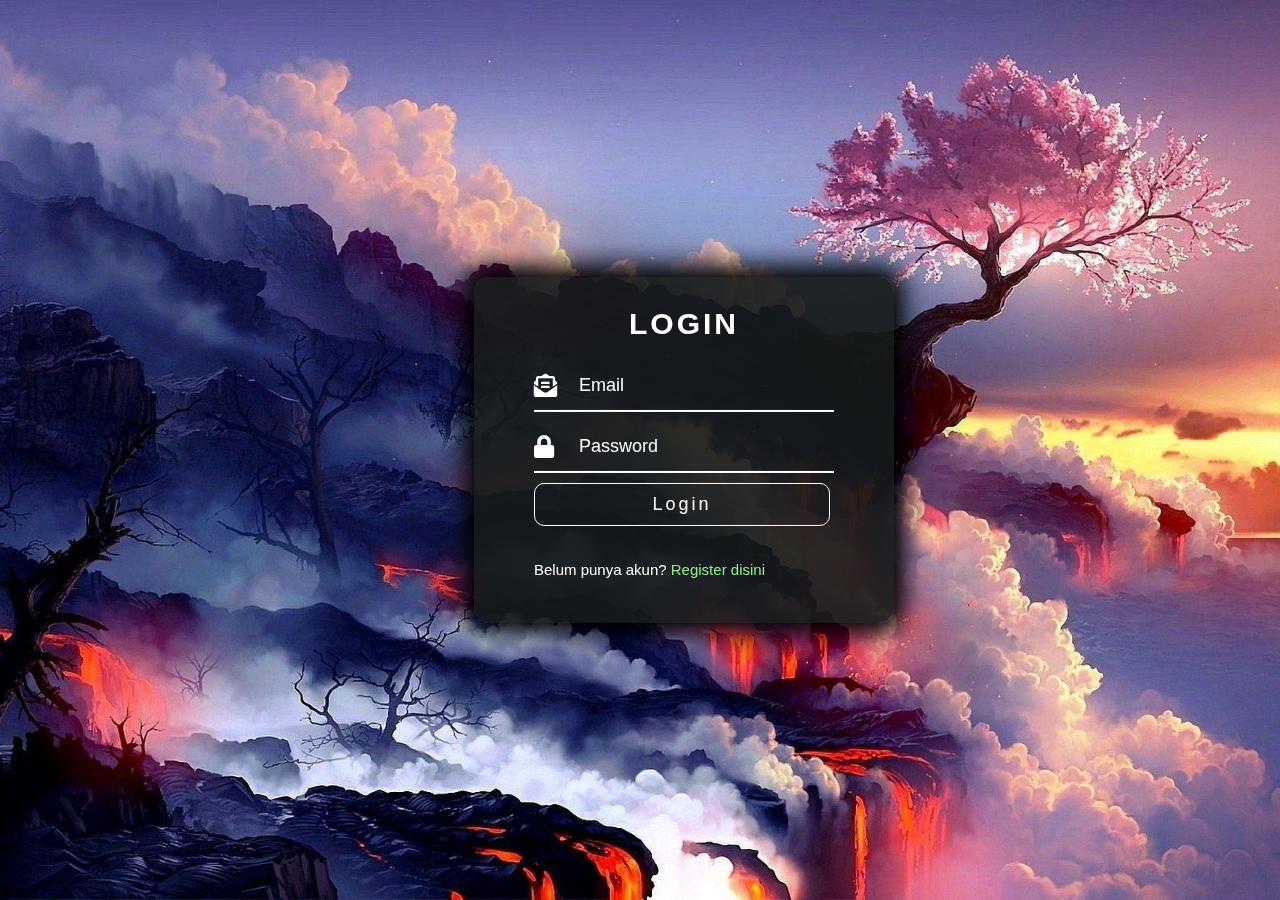
<file: index.html>
<!DOCTYPE html>
<html lang="en">

<head>
    <meta charset="UTF-8">
    <meta http-equiv="X-UA-Compatible" content="IE=edge">
    <meta name="viewport" content="width=device-width, initial-scale=1.0">
    <link rel="stylesheet" href="styleA.css" media="screen" title="no title">
    <link rel="stylesheet" href="https://use.fontawesome.com/releases/v5.6.3/css/all.css">
    <title>Login Page</title>
</head>

<body>
    <div class="input">
        <h1>LOGIN</h1>
        <form action="login.php" method="POST">
            <div class="box-input">
                <i class="fas fa-envelope-open-text"></i>
                <input type="text" name="email" placeholder="Email">
            </div>
            <div class="box-input">
                <i class="fas fa-lock"></i>
                <input type="password" name="password" placeholder="Password">
            </div>
            <a href="dashboard.html">
                <button type="submit" name="login" class="btn-input">Login</button>
            </a>
            <div class="bottom">
                <p>Belum punya akun?
                    <a href="register.html">Register disini</a>
                </p>
            </div>
        </form>
    </div>
</body>

</html>
</file>
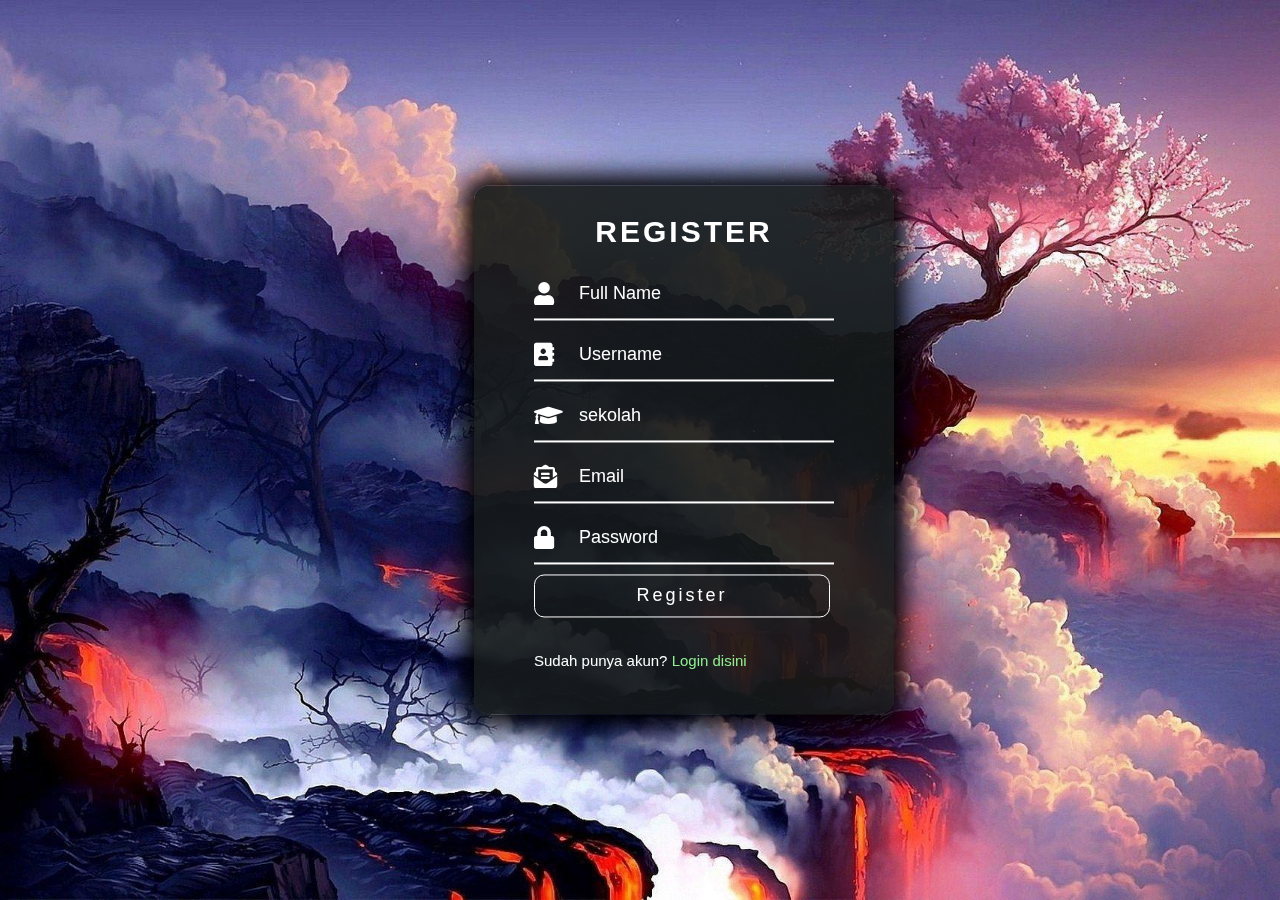
<file: register.html>
<!DOCTYPE html>
<html lang="en">

<head>
    <meta charset="UTF-8">
    <meta http-equiv="X-UA-Compatible" content="IE=edge">
    <meta name="viewport" content="width=device-width, initial-scale=1.0">
    <link rel="stylesheet" href="styleB.css" media="screen" title="no title">
    <link rel="stylesheet" href="https://use.fontawesome.com/releases/v5.6.3/css/all.css">
    <title>Register Page</title>
</head>

<body>
    <div class="input">
        <h1>REGISTER</h1>
        <form action="register.php" method="POST">
            <div class="box-input">
                <i class="fas fa-user"></i>
                <input type="text" name="fullname" placeholder="Full Name">
            </div>
            <div class="box-input">
                <i class="fas fa-address-book"></i>
                <input type="text" name="username" placeholder="Username">
            </div>
            <div class="box-input">
                <i class="fas fa-graduation-cap"></i>
                <input type="text" name="sekolah" placeholder="sekolah">
            </div>
            <div class="box-input">
                <i class="fas fa-envelope-open-text"></i>
                <input type="text" name="email" placeholder="Email">
            </div>
            <div class="box-input">
                <i class="fas fa-lock"></i>
                <input type="password" name="password" placeholder="Password">
            </div>
            <a href="index.html">
                <button type="submit" name="register" class="btn-input">Register</button>
            </a>
            <div class="bottom">
                <p>Sudah punya akun?
                    <a href="index.html">Login disini</a>
                </p>
            </div>
        </form>
    </div>
</body>

</html>
</file>
<file: styleA.css>
body {
    margin: 0;
    padding: 0;
    background: url(bgr.jpg);
    background-size: cover;
    background-position: center;
    background-repeat: no-repeat;
    background-attachment: fixed;
    font-family: sans-serif;
}

.input {
    position: fixed;
    top: 50%;
    left: 600px;
    transform: translate(-30%, -50%);
    background: rgba(21, 26, 24, 0.9);
    padding: 50px;
    width: 320px;
    box-shadow: 0px 0px 25px 10px black;
    border-radius: 15px;
}

.input h1 {
    text-align: center;
    color: white;
    font-size: 30px;
    font-family: sans-serif;
    letter-spacing: 3px;
    padding-top: 0;
    margin-top: -20px;
}

.box-input {
    display: flex;
    justify-content: space-between;
    margin: 10px;
    border-bottom: 2px solid white;
    padding: 8px 0;
}

.box-input i {
    font-size: 23px;
    color: white;
    padding: 5px 0;
}

.box-input input {
    width: 85%;
    padding: 5px 0;
    background: none;
    border: none;
    outline: none;
    color: white;
    font-size: 18px;
}

.box-input input::placeholder {
    color: white;
}

.btn-input .box-input input:hover {
    background: rgba(10, 10, 10, s 0.5);
}

.btn-input {
    margin-left: 10px;
    margin-bottom: 20px;
    background: none;
    border: 1px solid white;
    width: 92.5%;
    padding: 10px;
    color: white;
    font-size: 18px;
    letter-spacing: 3px;
    cursor: pointer;
    transition: all .2s;
    border-radius: 10px;
}

.btn-input:hover {
    background: black
}

.bottom {
    margin-left: 10px;
    margin-right: 10px;
    margin-bottom: -20px;
}

.bottom p {
    color: white;
    font-size: 15px;
    text-decoration: none;
}

.bottom a {
    color: lightgreen;
    font-size: 15px;
    text-decoration: none;
}

.bottom a:hover {
    text-decoration: underline;
}
</file>
<file: styleB.css>
body {
    margin: 0;
    padding: 0;
    background: url(bgr.jpg);
    background-size: cover;
    background-position: center;
    background-repeat: no-repeat;
    background-attachment: fixed;
    font-family: sans-serif;
}

.input {
    position: fixed;
    top: 50%;
    left: 600px;
    transform: translate(-30%, -50%);
    background: rgba(21, 26, 24, 0.9);
    padding: 50px;
    width: 320px;
    box-shadow: 0px 0px 25px 10px black;
    border-radius: 15px;
}

.input h1 {
    text-align: center;
    color: white;
    font-size: 30px;
    font-family: sans-serif;
    letter-spacing: 3px;
    padding-top: 0;
    margin-top: -20px;
}

.box-input {
    display: flex;
    justify-content: space-between;
    margin: 10px;
    border-bottom: 2px solid white;
    padding: 8px 0;
}

.box-input i {
    font-size: 23px;
    color: white;
    padding: 5px 0;
}

.box-input input {
    width: 85%;
    padding: 5px 0;
    background: none;
    border: none;
    outline: none;
    color: white;
    font-size: 18px;
}

.box-input input::placeholder {
    color: white;
}

.btn-input .box-input input:hover {
    background: rgba(10, 10, 10, s 0.5);
}

.btn-input {
    margin-left: 10px;
    margin-bottom: 20px;
    background: none;
    border: 1px solid white;
    width: 92.5%;
    padding: 10px;
    color: white;
    font-size: 18px;
    letter-spacing: 3px;
    cursor: pointer;
    transition: all .2s;
    border-radius: 10px;
}

.btn-input:hover {
    background: black
}

.bottom {
    margin-left: 10px;
    margin-right: 10px;
    margin-bottom: -20px;
}

.bottom p {
    color: white;
    font-size: 15px;
    text-decoration: none;
}

.bottom a {
    color: lightgreen;
    font-size: 15px;
    text-decoration: none;
}

.bottom a:hover {
    text-decoration: underline;
}
</file>
